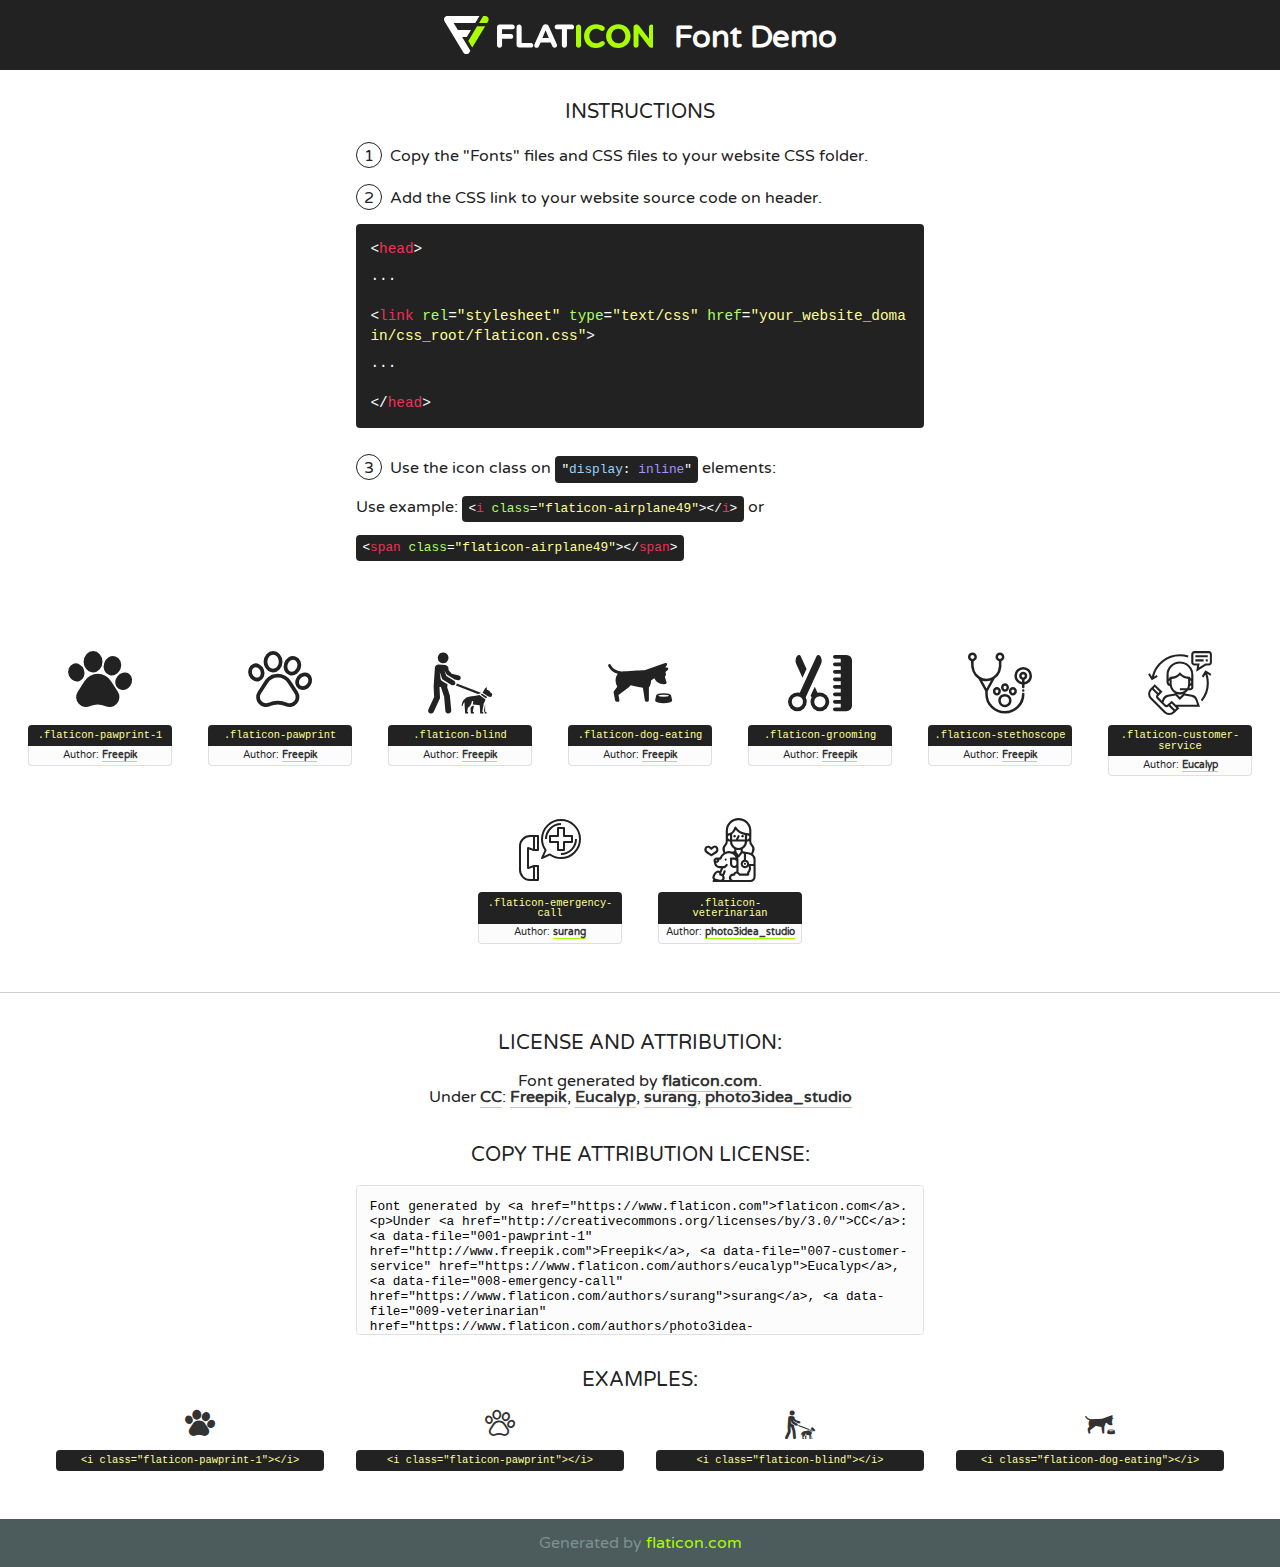
<file: frontend/assets/fonts/flaticon/font/flaticon.html>
<!DOCTYPE html>
<!--
  Flaticon icon font: Flaticon
  Creation date: 06/04/2020 04:44
-->
<html>
<!DOCTYPE html>
<html>

<head>
    <title>Flaticon WebFont</title>
    <link href="http://fonts.googleapis.com/css?family=Varela+Round" rel="stylesheet" type="text/css" />
    <link rel="stylesheet" type="text/css" href="flaticon.css">
    <meta charset="UTF-8">
    <style>
    html, body, div, span, applet, object, iframe,
    h1, h2, h3, h4, h5, h6, p, blockquote, pre,
    a, abbr, acronym, address, big, cite, code,
    del, dfn, em, img, ins, kbd, q, s, samp,
    small, strike, strong, sub, sup, tt, var,
    b, u, i, center,
    dl, dt, dd, ol, ul, li,
    fieldset, form, label, legend,
    table, caption, tbody, tfoot, thead, tr, th, td,
    article, aside, canvas, details, embed, 
    figure, figcaption, footer, header, hgroup, 
    menu, nav, output, ruby, section, summary,
    time, mark, audio, video {
        margin: 0;
        padding: 0;
        border: 0;
        font-size: 100%;
        font: inherit;
        vertical-align: baseline;
    }
    /* HTML5 display-role reset for older browsers */
    article, aside, details, figcaption, figure, 
    footer, header, hgroup, menu, nav, section {
        display: block;
    }
    body {
        line-height: 1;
    }
    ol, ul {
        list-style: none;
    }
    blockquote, q {
        quotes: none;
    }
    blockquote:before, blockquote:after,
    q:before, q:after {
        content: '';
        content: none;
    }
    table {
        border-collapse: collapse;
        border-spacing: 0;
    }
    body {
        font-family: 'Varela Round', Helvetica, Arial, sans-serif;
        font-size: 16px;
        color: #222;
    }
    a {
        color: #333;
        border-bottom: 1px solid #a9fd00;
        font-weight: bold;
        text-decoration: none;
    }
    * {
        -moz-box-sizing: border-box;
        -webkit-box-sizing: border-box;
        box-sizing: border-box;
        margin: 0;
        padding: 0;
    }
    [class^="flaticon-"]:before, [class*=" flaticon-"]:before, [class^="flaticon-"]:after, [class*=" flaticon-"]:after {
        font-family: Flaticon;
        font-size: 30px;
        font-style: normal;
        margin-left: 20px;
        color: #333;
    }
    .wrapper {
        max-width: 600px;
        margin: auto;
        padding: 0 1em;
    }
    .title {
        font-size: 1.25em;
        text-align: center;
        margin-bottom: 1em;
        text-transform: uppercase;
    }
    header {
        text-align: center;
        background-color: #222;
        color: #fff;
        padding: 1em;
    }
    header .logo {
        width: 210px;
        height: 38px;
        display: inline-block;
        vertical-align: middle;
        margin-right: 1em;
        border: none;
    }
    header strong {
        font-size: 1.95em;
        font-weight: bold;
        vertical-align: middle;
        margin-top: 5px;
        display: inline-block;
    }
    .demo {
        margin: 2em auto;
        line-height: 1.25em;
    }
    .demo ul li {
        margin-bottom: 1em;
    }
    .demo ul li .num {
        color: #222;
        border-radius: 20px;
        display: inline-block;
        width: 26px;
        padding: 3px;
        height: 26px;
        text-align: center;
        margin-right: 0.5em;
        border: 1px solid #222;
    }
    .demo ul li code {
        background-color: #222;
        border-radius: 4px;
        padding: 0.25em 0.5em;
        display: inline-block;
        color: #fff;
        font-family: Consolas,Monaco,Lucida Console,Liberation Mono,DejaVu Sans Mono,Bitstream Vera Sans Mono,Courier New, monospace;
        font-weight: lighter;
        margin-top: 1em;
        font-size: 0.8em;
        word-break: break-all;
    }
    .demo ul li code.big {
        padding: 1em;
        font-size: 0.9em;
    }
    .demo ul li code .red {
        color: #EF3159;
    }
    .demo ul li code .green {
        color: #ACFF65;
    }
    .demo ul li code .yellow {
        color: #FFFF99;
    }
    .demo ul li code .blue {
        color: #99D3FF;
    }
    .demo ul li code .purple {
        color: #A295FF;
    }
    .demo ul li code .dots {
        margin-top: 0.5em;
        display: block;
    }
    #glyphs {
        border-bottom: 1px solid #ccc;
        padding: 2em 0;
        text-align: center;
    }
    .glyph {
        display: inline-block;
        width: 9em;
        margin: 1em;
        text-align: center;
        vertical-align: top;
        background: #FFF;
    }
    .glyph .glyph-icon {
        padding: 10px;
        display: block;
        font-family:"Flaticon";
        font-size: 64px;
        line-height: 1;
    }
    .glyph .glyph-icon:before {
        font-size: 64px;
        color: #222;
        margin-left: 0;
    }
    .class-name {
        font-size: 0.65em;
        background-color: #222;
        color: #fff;
        border-radius: 4px 4px 0 0;
        padding: 0.5em;
        color: #FFFF99;
        font-family: Consolas,Monaco,Lucida Console,Liberation Mono,DejaVu Sans Mono,Bitstream Vera Sans Mono,Courier New, monospace;
    }
    .author-name {
        font-size: 0.6em;
        background-color: #fcfcfd;
        border: 1px solid #DEDEE4;
        border-top: 0;
        border-radius: 0 0 4px 4px;
        padding: 0.5em;
    }
    .class-name:last-child {
        font-size: 10px;
        color:#888;
    }
    .class-name:last-child a {
        font-size: 10px;
        color:#555;
    }
    .class-name:last-child a:hover {
        color:#a9fd00;
    }
    .glyph > input {
        display: block;
        width: 100px;
        margin: 5px auto;
        text-align: center;
        font-size: 12px;
        cursor: text;
    }
    .glyph > input.icon-input {
        font-family:"Flaticon";
        font-size: 16px;
        margin-bottom: 10px;
    }
    .attribution .title {
        margin-top: 2em;
    }
    .attribution textarea {
        background-color: #fcfcfd;
        padding: 1em;
        border: none;
        box-shadow: none;
        border: 1px solid #DEDEE4;
        border-radius: 4px;
        resize: none;
        width: 100%;
        height: 150px;
        font-size: 0.8em;
        font-family: Consolas,Monaco,Lucida Console,Liberation Mono,DejaVu Sans Mono,Bitstream Vera Sans Mono,Courier New, monospace;
        -webkit-appearance: none;
    }
    .iconsuse {
        margin: 2em auto;
        text-align: center;
        max-width: 1200px;
    }
    .iconsuse:after {
        content: '';
        display: table;
        clear: both;
    }
    .iconsuse .image {
        float: left;
        width: 25%;
        padding: 0 1em;
    }
    .iconsuse .image p {
        margin-bottom: 1em;
    }
    .iconsuse .image span {
        display: block;
        font-size: 0.65em;
        background-color: #222;
        color: #fff;
        border-radius: 4px;
        padding: 0.5em;
        color: #FFFF99;
        margin-top: 1em;
        font-family: Consolas,Monaco,Lucida Console,Liberation Mono,DejaVu Sans Mono,Bitstream Vera Sans Mono,Courier New, monospace;
    }
    #footer {
        text-align: center;
        background-color: #4C5B5C;
        color: #7c9192;
        padding: 1em;
    }
    #footer a {
        border: none;
        color: #a9fd00;
        font-weight: normal;
    }
    @media (max-width: 960px) {
        .iconsuse .image {
            width: 50%;
        }
    }
    @media (max-width: 560px) {
        .iconsuse .image {
            width: 100%;
        }
    }
    </style>
</head>

<body class="characters-off">

    <header>
        <a href="https://www.flaticon.com" target="_blank" class="logo">
            <svg version="1.1" xmlns="http://www.w3.org/2000/svg" xmlns:xlink="http://www.w3.org/1999/xlink" xmlns:a="http://ns.adobe.com/AdobeSVGViewerExtensions/3.0/" viewBox="0 0 560.875 102.036" enable-background="new 0 0 560.875 102.036" xml:space="preserve">
                <defs>
                </defs>
                <g>
                    <g class="letters">
                        <path fill="#ffffff" d="M141.596,29.675c0-3.777,2.985-6.767,6.764-6.767h34.438c3.426,0,6.15,2.728,6.15,6.15
                        c0,3.43-2.724,6.149-6.15,6.149h-27.674v13.091h23.719c3.429,0,6.151,2.724,6.151,6.15c0,3.43-2.723,6.149-6.151,6.149h-23.719
                        v17.574c0,3.773-2.986,6.761-6.764,6.761c-3.779,0-6.764-2.989-6.764-6.761V29.675z"></path>
                        <path fill="#ffffff" d="M193.844,29.149c0-3.781,2.985-6.767,6.764-6.767c3.776,0,6.763,2.985,6.763,6.767v42.957h25.039
                        c3.426,0,6.149,2.726,6.149,6.153c0,3.425-2.723,6.15-6.149,6.15h-31.802c-3.779,0-6.764-2.986-6.764-6.768V29.149z"></path>
                        <path fill="#ffffff" d="M241.891,75.71l21.438-48.407c1.492-3.341,4.215-5.357,7.906-5.357h0.792
                        c3.686,0,6.323,2.017,7.815,5.357l21.439,48.407c0.436,0.967,0.701,1.845,0.701,2.723c0,3.602-2.809,6.501-6.414,6.501
                        c-3.161,0-5.269-1.845-6.499-4.655l-4.132-9.661h-27.059l-4.301,10.102c-1.144,2.631-3.426,4.214-6.237,4.214
                        c-3.517,0-6.24-2.81-6.24-6.325C241.1,77.64,241.451,76.677,241.891,75.71z M279.932,58.666l-8.521-20.297l-8.526,20.297H279.932
                        z"></path>
                        <path fill="#ffffff" d="M314.864,35.387H301.86c-3.429,0-6.239-2.813-6.239-6.238c0-3.429,2.811-6.24,6.239-6.24h39.533
                        c3.426,0,6.237,2.811,6.237,6.24c0,3.425-2.811,6.238-6.237,6.238h-13.001v42.785c0,3.773-2.99,6.761-6.764,6.761
                        c-3.779,0-6.764-2.989-6.764-6.761V35.387z"></path>
                        <path fill="#A9FD00" d="M352.615,29.149c0-3.781,2.985-6.767,6.767-6.767c3.774,0,6.761,2.985,6.761,6.767v49.024
                        c0,3.773-2.987,6.761-6.761,6.761c-3.781,0-6.767-2.989-6.767-6.761V29.149z"></path>
                        <path fill="#A9FD00" d="M374.132,53.836v-0.179c0-17.481,13.178-31.801,32.065-31.801c9.22,0,15.459,2.458,20.557,6.238
                        c1.402,1.054,2.637,2.985,2.637,5.357c0,3.692-2.985,6.59-6.681,6.59c-1.845,0-3.071-0.702-4.044-1.319
                        c-3.776-2.813-7.729-4.393-12.562-4.393c-10.364,0-17.831,8.611-17.831,19.154v0.173c0,10.542,7.291,19.329,17.831,19.329
                        c5.715,0,9.492-1.756,13.359-4.834c1.049-0.874,2.458-1.491,4.039-1.491c3.429,0,6.325,2.813,6.325,6.236
                        c0,2.106-1.056,3.78-2.282,4.834c-5.539,4.834-12.036,7.733-21.878,7.733C387.572,85.464,374.132,71.493,374.132,53.836z"></path>
                        <path fill="#A9FD00" d="M433.009,53.836v-0.179c0-17.481,13.79-31.801,32.766-31.801c18.981,0,32.592,14.143,32.592,31.628v0.173
                        c0,17.483-13.785,31.807-32.769,31.807C446.625,85.464,433.009,71.32,433.009,53.836z M484.224,53.836v-0.179
                        c0-10.539-7.725-19.326-18.626-19.326c-10.893,0-18.449,8.611-18.449,19.154v0.173c0,10.542,7.73,19.329,18.626,19.329
                        C476.676,72.986,484.224,64.378,484.224,53.836z"></path>
                        <path fill="#A9FD00" d="M506.233,29.321c0-3.774,2.99-6.763,6.767-6.763h1.401c3.252,0,5.183,1.583,7.029,3.953l26.093,34.265
                        V29.059c0-3.692,2.99-6.677,6.681-6.677c3.683,0,6.671,2.985,6.671,6.677v48.934c0,3.78-2.987,6.765-6.764,6.765h-0.436
                        c-3.257,0-5.188-1.581-7.034-3.953l-27.056-35.492v32.944c0,3.687-2.985,6.676-6.678,6.676c-3.683,0-6.673-2.989-6.673-6.676
                        V29.321z"></path>
                    </g>
                    <g class="insignia">
                        <path fill="#ffffff" d="M48.372,56.137h12.517l11.156-18.537H37.186L25.688,18.539h57.825L94.668,0H9.271
                        C5.925,0,2.842,1.801,1.198,4.716c-1.644,2.907-1.593,6.482,0.134,9.343l50.38,83.501c1.678,2.781,4.689,4.476,7.938,4.476
                        c3.246,0,6.257-1.695,7.935-4.476l2.898-4.804L48.372,56.137z"></path>
                        <g class="i">
                            <path fill="#A9FD00" d="M93.575,18.539h0.031v0.004l21.652,0.004l2.705-4.488c1.727-2.861,1.778-6.436,0.133-9.343
                            C116.454,1.801,113.371,0,110.026,0h-5.294L93.575,18.539z"></path>
                            <polygon fill="#A9FD00" points="88.291,27.356 64.725,66.486 75.519,84.404 109.942,27.356"></polygon>
                        </g>
                    </g>
                </g>
            </svg>
        </a>
        <strong>Font Demo</strong>
    </header>


    <section class="demo wrapper">

        <p class="title">Instructions</p>

        <ul>
            <li>
                <span class="num">1</span>Copy the "Fonts" files and CSS files to your website CSS folder.
            </li>
            <li>
                <span class="num">2</span>Add the CSS link to your website source code on header.
                <code class="big">
                    &lt;<span class="red">head</span>&gt;
                    <br/><span class="dots">...</span>
                    <br/>&lt;<span class="red">link</span> <span class="green">rel</span>=<span class="yellow">"stylesheet"</span> <span class="green">type</span>=<span class="yellow">"text/css"</span> <span class="green">href</span>=<span class="yellow">"your_website_domain/css_root/flaticon.css"</span>&gt;
                    <br/><span class="dots">...</span>
                    <br/>&lt;/<span class="red">head</span>&gt;
                </code>
            </li>

            <li>
                <p>
                    <span class="num">3</span>Use the icon class on <code>"<span class="blue">display</span>:<span class="purple"> inline</span>"</code> elements:
                    <br />
                    Use example: <code>&lt;<span class="red">i</span> <span class="green">class</span>=<span class="yellow">&quot;flaticon-airplane49&quot;</span>&gt;&lt;/<span class="red">i</span>&gt;</code> or <code>&lt;<span class="red">span</span> <span class="green">class</span>=<span class="yellow">&quot;flaticon-airplane49&quot;</span>&gt;&lt;/<span class="red">span</span>&gt;</code>
            </li>
        </ul>

    </section>




   <section id="glyphs">          
    
      
        <div class="glyph"><div class="glyph-icon flaticon-pawprint-1"></div>
            <div class="class-name">.flaticon-pawprint-1</div>
            <div class="author-name">Author: <a data-file="001-pawprint-1" href="http://www.freepik.com">Freepik</a> </div> 
        </div>        
        
        <div class="glyph"><div class="glyph-icon flaticon-pawprint"></div>
            <div class="class-name">.flaticon-pawprint</div>
            <div class="author-name">Author: <a data-file="002-pawprint" href="http://www.freepik.com">Freepik</a> </div> 
        </div>        
        
        <div class="glyph"><div class="glyph-icon flaticon-blind"></div>
            <div class="class-name">.flaticon-blind</div>
            <div class="author-name">Author: <a data-file="003-blind" href="http://www.freepik.com">Freepik</a> </div> 
        </div>        
        
        <div class="glyph"><div class="glyph-icon flaticon-dog-eating"></div>
            <div class="class-name">.flaticon-dog-eating</div>
            <div class="author-name">Author: <a data-file="004-dog-eating" href="http://www.freepik.com">Freepik</a> </div> 
        </div>        
        
        <div class="glyph"><div class="glyph-icon flaticon-grooming"></div>
            <div class="class-name">.flaticon-grooming</div>
            <div class="author-name">Author: <a data-file="005-grooming" href="http://www.freepik.com">Freepik</a> </div> 
        </div>        
        
        <div class="glyph"><div class="glyph-icon flaticon-stethoscope"></div>
            <div class="class-name">.flaticon-stethoscope</div>
            <div class="author-name">Author: <a data-file="006-stethoscope" href="http://www.freepik.com">Freepik</a> </div> 
        </div>        
        
        <div class="glyph"><div class="glyph-icon flaticon-customer-service"></div>
            <div class="class-name">.flaticon-customer-service</div>
            <div class="author-name">Author: <a data-file="007-customer-service" href="https://www.flaticon.com/authors/eucalyp">Eucalyp</a> </div> 
        </div>        
        
        <div class="glyph"><div class="glyph-icon flaticon-emergency-call"></div>
            <div class="class-name">.flaticon-emergency-call</div>
            <div class="author-name">Author: <a data-file="008-emergency-call" href="https://www.flaticon.com/authors/surang">surang</a> </div> 
        </div>        
        
        <div class="glyph"><div class="glyph-icon flaticon-veterinarian"></div>
            <div class="class-name">.flaticon-veterinarian</div>
            <div class="author-name">Author: <a data-file="009-veterinarian" href="https://www.flaticon.com/authors/photo3idea-studio">photo3idea_studio</a> </div> 
        </div>        
        

    </section>



    <section class="attribution wrapper"   style="text-align:center;">

      <div class="title">License and attribution:</div><div class="attrDiv">Font generated by <a href="https://www.flaticon.com">flaticon.com</a>. <div><p>Under <a href="http://creativecommons.org/licenses/by/3.0/">CC</a>: <a data-file="001-pawprint-1" href="http://www.freepik.com">Freepik</a>, <a data-file="007-customer-service" href="https://www.flaticon.com/authors/eucalyp">Eucalyp</a>, <a data-file="008-emergency-call" href="https://www.flaticon.com/authors/surang">surang</a>, <a data-file="009-veterinarian" href="https://www.flaticon.com/authors/photo3idea-studio">photo3idea_studio</a></p>  </div>
      </div>
      <div class="title">Copy the Attribution License:</div>

    <textarea onclick="this.focus();this.select();">Font generated by &lt;a href=&quot;https://www.flaticon.com&quot;&gt;flaticon.com&lt;/a&gt;. <p>Under <a href="http://creativecommons.org/licenses/by/3.0/">CC</a>: <a data-file="001-pawprint-1" href="http://www.freepik.com">Freepik</a>, <a data-file="007-customer-service" href="https://www.flaticon.com/authors/eucalyp">Eucalyp</a>, <a data-file="008-emergency-call" href="https://www.flaticon.com/authors/surang">surang</a>, <a data-file="009-veterinarian" href="https://www.flaticon.com/authors/photo3idea-studio">photo3idea_studio</a></p>  
     </textarea>

    </section>

    <section class="iconsuse">

          <div class="title">Examples:</div>            
             
            <div class="image">
                <p>
                    <i class="glyph-icon flaticon-pawprint-1"></i> 
                    <span>&lt;i class=&quot;flaticon-pawprint-1&quot;&gt;&lt;/i&gt;</span>
                </p>
            </div>
            
            <div class="image">
                <p>
                    <i class="glyph-icon flaticon-pawprint"></i> 
                    <span>&lt;i class=&quot;flaticon-pawprint&quot;&gt;&lt;/i&gt;</span>
                </p>
            </div>
            
            <div class="image">
                <p>
                    <i class="glyph-icon flaticon-blind"></i> 
                    <span>&lt;i class=&quot;flaticon-blind&quot;&gt;&lt;/i&gt;</span>
                </p>
            </div>
            
            <div class="image">
                <p>
                    <i class="glyph-icon flaticon-dog-eating"></i> 
                    <span>&lt;i class=&quot;flaticon-dog-eating&quot;&gt;&lt;/i&gt;</span>
                </p>
            </div>
                       
        </div>
                            
    </section>

<div id="footer">
    <div>Generated by <a href="https://www.flaticon.com">flaticon.com</a>
    </div>
</div>



</body>
</html>
</file>
<file: frontend/assets/fonts/flaticon/font/flaticon.css>
/*
  	Flaticon icon font: Flaticon
  	Creation date: 06/04/2020 04:44
  	*/

@font-face {
  font-family: "Flaticon";
  src: url("./Flaticon.eot");
  src: url("./Flaticon.eot?#iefix") format("embedded-opentype"),
       url("./Flaticon.woff2") format("woff2"),
       url("./Flaticon.woff") format("woff"),
       url("./Flaticon.ttf") format("truetype"),
       url("./Flaticon.svg#Flaticon") format("svg");
  font-weight: normal;
  font-style: normal;
}

@media screen and (-webkit-min-device-pixel-ratio:0) {
  @font-face {
    font-family: "Flaticon";
    src: url("./Flaticon.svg#Flaticon") format("svg");
  }
}

[class^="flaticon-"]:before, [class*=" flaticon-"]:before,
[class^="flaticon-"]:after, [class*=" flaticon-"]:after {   
  font-family: Flaticon;
        font-size: 20px;
font-style: normal;
margin-left: 20px;
}

.flaticon-pawprint-1:before { content: "\f100"; }
.flaticon-pawprint:before { content: "\f101"; }
.flaticon-blind:before { content: "\f102"; }
.flaticon-dog-eating:before { content: "\f103"; }
.flaticon-grooming:before { content: "\f104"; }
.flaticon-stethoscope:before { content: "\f105"; }
.flaticon-customer-service:before { content: "\f106"; }
.flaticon-emergency-call:before { content: "\f107"; }
.flaticon-veterinarian:before { content: "\f108"; }
</file>
